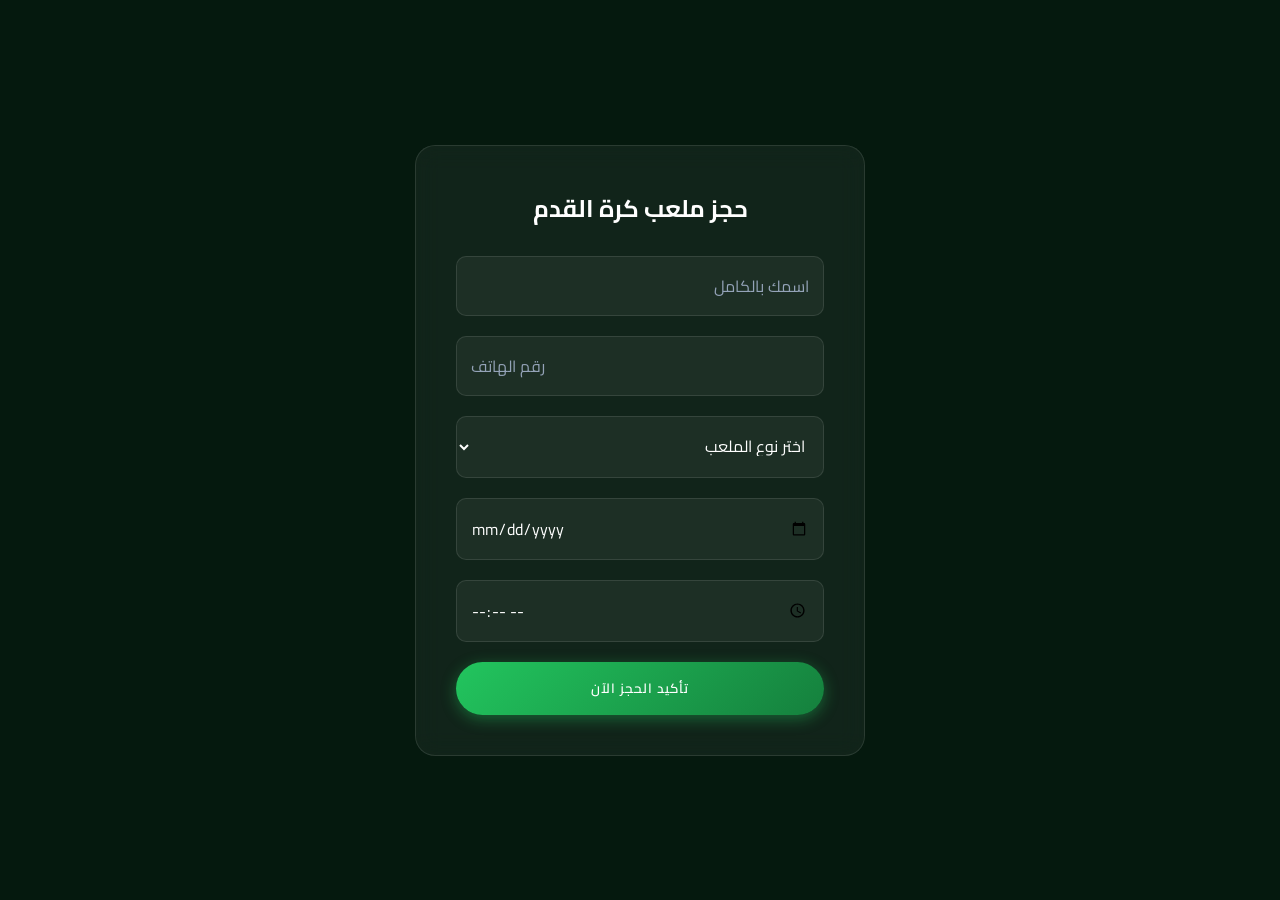
<file: booking.html>
<!DOCTYPE html>
<html lang="ar" dir="rtl">
<head>
  <meta charset="UTF-8">
  <meta name="viewport" content="width=device-width, initial-scale=1.0">
  <title>حجز ملعبك | Kick Off</title>
  <link rel="stylesheet" href="style.css">
  <link href="https://fonts.googleapis.com/css2?family=Cairo:wght@400;600;700&display=swap" rel="stylesheet">
  <style>
    .booking-page {
      min-height: 100vh;
      display: flex;
      justify-content: center;
      align-items: center;
      background: linear-gradient(rgba(5, 25, 14, 0.75), rgba(5, 25, 14, 0.95)),
                  url('https://cdn.pixabay.com/photo/2016/11/29/03/42/michelangelo-1867121_1280.jpg');
      background-size: cover;
      background-position: center;
      padding: 20px;
    }
    .booking-form {
      width: 100%;
      max-width: 450px;
      padding: 40px;
    }
    .booking-form h2 { text-align: center; margin-bottom: 25px; font-weight: 700;}
    .booking-form form { display: flex; flex-direction: column; }
    .booking-form input, .booking-form select {
      margin-bottom: 20px;
      padding: 14px;
      background: rgba(255,255,255,0.05);
      border: 1px solid rgba(255,255,255,0.1);
      border-radius: 10px;
      color: white;
      font-size: 1rem;
    }
    .booking-form input::placeholder { color: #94a3b8; }
    .booking-form select option { background: #05190e; color: white; }
  </style>
</head>
<body>

  <section class="booking-page">
    <div class="booking-form glass-card">
      <h2>حجز ملعب كرة القدم</h2>
      <form>
        <input type="text" placeholder="اسمك بالكامل" required>
        <input type="tel" placeholder="رقم الهاتف" required>
        <select required>
          <option value="">اختر نوع الملعب</option>
          <option>الملعب الخماسي 5x5</option>
          <option>الملعب السباعي 7x7</option>
          <option>ستاد VIP المضيء</option>
        </select>
        <input type="date" required>
        <input type="time" required>
        <button type="submit" class="btn-gradient">تأكيد الحجز الآن</button>
      </form>
    </div>
  </section>

</body>
</html>
</file>
<file: style.css>
/* ================= GENERAL & FONTS ================= */
*{
  margin: 0;
  padding: 0;
  box-sizing: border-box;
  font-family: 'Cairo', sans-serif;
  scroll-behavior: smooth;
}

body {
  background: #05190e; 
  color: #fff;
  overflow-x: hidden;
}

/* ================= NAV BAR (STICKY & BLUR) ================= */
header {
  position: fixed;
  top: 0;
  width: 100%;
  z-index: 1000;
  background: rgba(13, 77, 45, 0.75);
  backdrop-filter: blur(10px);
  -webkit-backdrop-filter: blur(10px);
  border-bottom: 1px solid rgba(255, 255, 255, 0.1);
  transition: all 0.4s ease;
}

.navbar {
  display: flex;
  justify-content: space-between;
  align-items: center;
  padding: 15px 8%;
}

.logo {
  font-size: 26px;
  font-weight: 700;
  background: linear-gradient(45deg, #22c55e, #a3e635);
  -webkit-background-clip: text;
  -webkit-text-fill-color: transparent;
}

.nav-links {
  display: flex;
  list-style: none;
  gap: 20px;
}

.nav-links a {
  color: #e2e8f0;
  text-decoration: none;
  font-weight: 600;
  padding: 8px 16px;
  border-radius: 20px;
  transition: 0.3s ease;
}

.nav-links a:hover {
  background: rgba(34, 197, 94, 0.2);
  color: #22c55e;
  box-shadow: 0 0 15px rgba(34, 197, 94, 0.4);
}

/* ================= HERO SECTION ================= */
.hero {
  height: 100vh;
  background-size: cover;
  background-position: center;
  background-attachment: fixed;
  display: flex;
  justify-content: center;
  align-items: center;
  text-align: center;
  padding: 0 20px;
}

.hero-text h2 {
  font-size: 3.5rem;
  margin-bottom: 20px;
  font-weight: 700;
  text-shadow: 0 4px 10px rgba(0,0,0,0.5);
}

.hero-text p {
  font-size: 1.3rem;
  margin-bottom: 30px;
  color: #cbd5e1;
}

/* ================= BUTTONS (GRADIENT) ================= */
.btn-gradient {
  display: inline-block;
  background: linear-gradient(135deg, #22c55e 0%, #15803d 100%);
  color: white;
  padding: 14px 35px;
  border-radius: 50px;
  text-decoration: none;
  font-weight: 600;
  letter-spacing: 1px;
  border: none;
  box-shadow: 0 4px 15px rgba(34, 197, 94, 0.4);
  transition: all 0.3s cubic-bezier(0.25, 0.8, 0.25, 1);
}

.btn-gradient:hover {
  transform: translateY(-3px) scale(1.03);
  box-shadow: 0 8px 25px rgba(34, 197, 94, 0.6);
  background: linear-gradient(135deg, #16a34a 0%, #166534 100%);
}

/* ================= GLASSMORPHISM STYLE ================= */
.glass-card {
  background: rgba(255, 255, 255, 0.05);
  backdrop-filter: blur(12px);
  -webkit-backdrop-filter: blur(12px);
  border: 1px solid rgba(255, 255, 255, 0.1);
  border-radius: 20px;
  transition: all 0.4s cubic-bezier(0.175, 0.885, 0.32, 1.275);
}

.glass-card:hover {
  transform: translateY(-12px);
  border-color: rgba(34, 197, 94, 0.4);
  box-shadow: 0 15px 35px rgba(34, 197, 94, 0.2);
}

/* ================= SECTIONS GENERAL ================= */
.fields, .gallery, .pricing, .reviews, .faq, .stats {
  padding: 100px 8% 60px;
}

.section-title {
  text-align: center;
  font-size: 2.5rem;
  margin-bottom: 60px;
  position: relative;
}

.section-title::after {
  content: '';
  position: absolute;
  width: 80px;
  height: 4px;
  background: #22c55e;
  bottom: -15px;
  left: 50%;
  transform: translateX(-50%);
  border-radius: 2px;
}

.field-container {
  display: flex;
  gap: 30px;
  flex-wrap: wrap;
  justify-content: center;
}

.field-card {
  width: 350px;
  overflow: hidden;
}

.field-card img {
  width: 100%;
  height: 230px;
  object-fit: cover;
  border-bottom: 1px solid rgba(255, 255, 255, 0.1);
}

.card-content {
  padding: 25px;
}

.card-content h3 {
  margin-bottom: 12px;
  font-size: 1.4rem;
}

.card-content p {
  color: #94a3b8;
  margin-bottom: 20px;
  font-size: 0.95rem;
}

.price {
  color: #22c55e;
  font-weight: 700;
  font-size: 1.2rem;
}

/* ================= SERVICES BANNER ================= */
.services-banner {
  padding: 60px 8%;
  background: linear-gradient(rgba(0,0,0,0.7), rgba(0,0,0,0.7)), url('https://images.unsplash.com/photo-1518604666860-9ed391f76460?q=80&w=1200&auto=format&fit=crop');
  background-size: cover;
  background-position: center;
  display: flex;
  justify-content: center;
}

.banner-content {
  padding: 50px;
  text-align: center;
  max-width: 900px;
}

/* ================= GALLERY SECTION ================= */
.gallery-grid {
  display: grid;
  grid-template-columns: repeat(auto-fit, minmax(280px, 1fr));
  gap: 20px;
}

.gallery-item {
  overflow: hidden;
  border-radius: 15px;
  height: 240px;
  box-shadow: 0 8px 20px rgba(0,0,0,0.3);
}

.gallery-item img {
  width: 100%;
  height: 100%;
  object-fit: cover;
  transition: transform 0.5s ease;
}

.gallery-item:hover img {
  transform: scale(1.1) rotate(1deg);
}

/* ================= STATS SECTION ================= */
.stats {
  background: rgba(255, 255, 255, 0.02);
}

.stats-container {
  display: flex;
  justify-content: space-around;
  flex-wrap: wrap;
  gap: 30px;
  text-align: center;
}

.stat-item h3 {
  font-size: 3.5rem;
  color: #22c55e;
  font-weight: 700;
}

/* ================= PRICING PLANS ================= */
.pricing-container {
  display: flex;
  gap: 30px;
  justify-content: center;
  flex-wrap: wrap;
}

.price-card {
  width: 320px;
  padding: 40px 30px;
  text-align: center;
  position: relative;
}

.featured-plan {
  border: 2px solid #22c55e;
  background: rgba(34, 197, 94, 0.08);
}

.badge {
  position: absolute;
  top: -15px;
  left: 50%;
  transform: translateX(-50%);
  background: #22c55e;
  padding: 5px 15px;
  border-radius: 20px;
  font-size: 0.8rem;
  font-weight: bold;
}

.price-card h3 { margin-bottom: 20px; }

.amount {
  font-size: 2.5rem;
  font-weight: 700;
  color: #22c55e;
  margin-bottom: 25px;
}

.amount span { font-size: 1rem; color: #94a3b8; }

.price-card ul {
  list-style: none;
  margin-bottom: 30px;
  text-align: right;
}

.price-card ul li {
  margin-bottom: 12px;
  color: #cbd5e1;
}

/* ================= REVIEWS & FAQ ================= */
.reviews-container, .faq-container {
  display: grid;
  grid-template-columns: repeat(auto-fit, minmax(300px, 1fr));
  gap: 30px;
}

.review-item { padding: 30px; }
.review-item p { font-style: italic; color: #cbd5e1; margin-bottom: 15px; }

.faq-item { padding: 20px; cursor: pointer; }
.faq-answer {
  max-height: 0;
  overflow: hidden;
  transition: max-height 0.3s ease;
  color: #94a3b8;
  margin-top: 10px;
}

.faq-item.active .faq-answer {
  max-height: 100px;
}

/* ================= SPONSORS ================= */
.sponsors {
  padding: 40px 0;
  background: rgba(0,0,0,0.4);
  overflow: hidden;
}

.sponsors-slider {
  display: flex;
  justify-content: space-around;
  font-size: 1.8rem;
  font-weight: bold;
  color: rgba(255,255,255,0.2);
}

/* ================= FOOTER & CONTACT ================= */
.contact { text-align: center; background: rgba(5, 25, 14, 0.9); }
.contact p { margin-bottom: 10px; color: #94a3b8; }

footer {
  background: #04120a;
  text-align: center;
  padding: 25px;
  border-top: 1px solid rgba(255, 255, 255, 0.05);
}

/* ================= RESPONSIVE ================= */
@media (max-width: 992px) {
  .hero-text h2 { font-size: 2.8rem; }
  .navbar { padding: 15px 5%; }
}

@media (max-width: 768px) {
  .nav-links { display: none; }
  .hero-text h2 { font-size: 2.2rem; }
  .section-title { font-size: 2rem; }
  .fields, .gallery, .pricing, .reviews, .faq, .stats { padding: 60px 5% 40px; }
}
</file>
